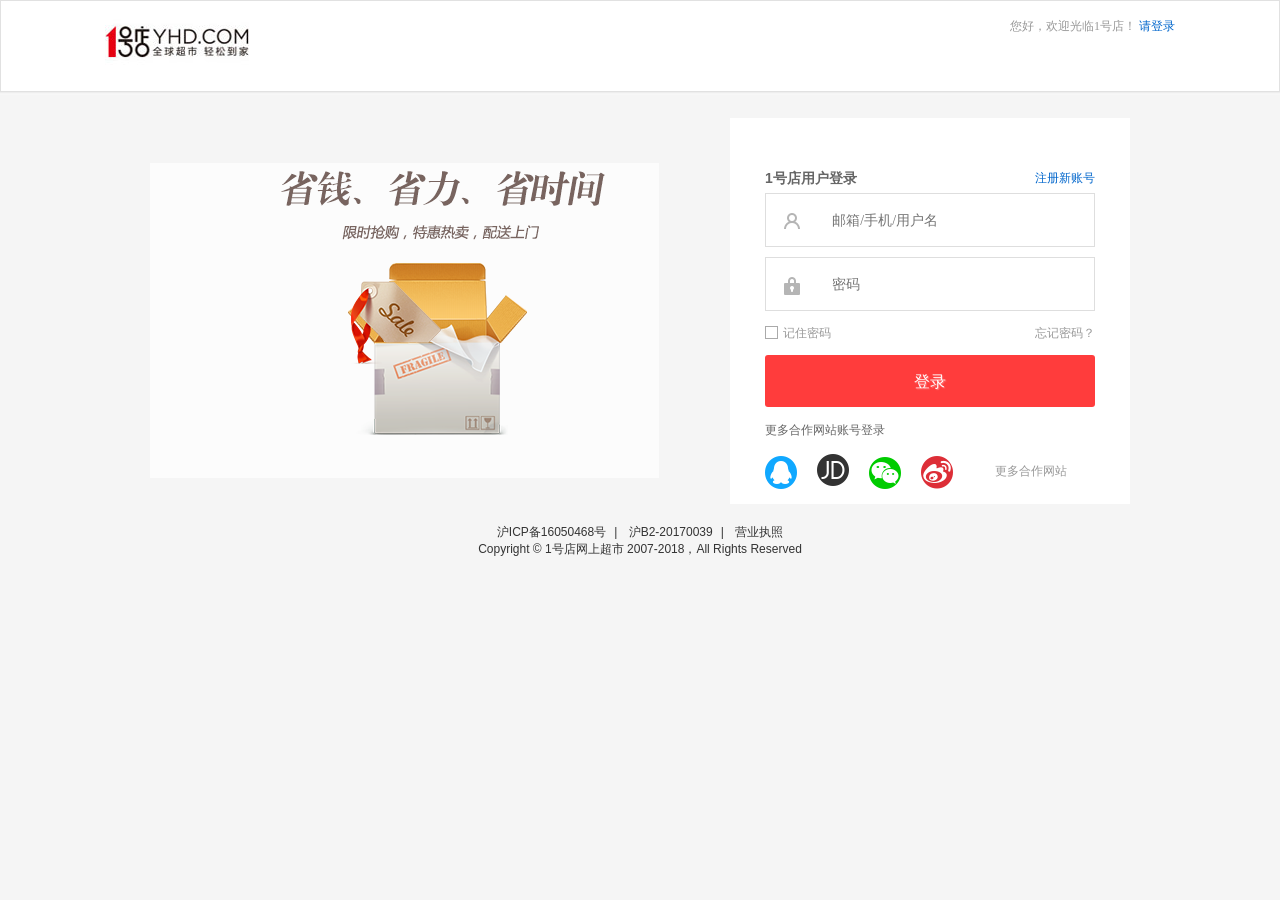
<file: src/html/login.html>
<!DOCTYPE html>
<html lang="en">
<head>
    <meta charset="UTF-8">
    <meta name="viewport" content="width=device-width, initial-scale=1.0">
    <meta http-equiv="X-UA-Compatible" content="ie=edge">
    <title>1号店登录</title>
    <link rel="icon" href="https://www.yhd.com//favicon.ico" />

    <link rel="stylesheet" href="../css/login.css">
    <script src="../js/require.js" data-main="../js/main.login.js"></script>
</head>
<body>
    <header id="hlogin">
        <div class="wrap">
            <img src="../images/qsdj.jpg" alt="">
            <div class="header_right">
                您好，欢迎光临1号店！ <a href="#">请登录</a>
            </div>
        </div>
    </header>
    <div class="login_wrap">
        <div class="wrap clearfix">
            <div class="login_banner">
                <img src="../images/login_pic .png" alt="">
            </div>
            <div class="login_box">
                <div class="login">
                    <div class="error_tip"></div>
                    <div class="clearfix">
                        <h3>1号店用户登录</h3>
                        <a href="./registry.html">注册新账号</a>
                    </div>
                    <div class="login_form">
                        <div class="form_item use">
                            <label class="user_img">&nbsp;</label>
                            <input type="text" name="usename" id="username" placeholder="邮箱/手机/用户名">
                        </div>
                    </div>
                    <div class="login_form">
                        <div class="form_item pass">
                            <label class="pass_img">&nbsp;</label>
                            <input type="password" name="password" id="password" placeholder="密码">
                        </div>
                    </div>
                    <div class="auto_login">
                        <p class="clearfix">
                            <a href="javascript:;" id="checkL" class="uncheck">记住密码</a>
                            <span>请勿在公用电脑上启用</span>
                        </p>
                        <a href="#" id="forget">忘记密码？</a>
                    </div>
                    <button id="login_button">登录</button>

                    <div class="more_land">
                        <p>更多合作网站账号登录</p>
                        <div class="clearfix">
                            <ul>
                                <li class="iconlogin qq" title="QQ"></li>
                                <li class="iconlogin jingdong" title="京东"></li>
                                <li class="iconlogin weixin" title="微信"></li>
                                <li class="iconlogin sina" title="新浪微博"></li>

                            </ul>
                            <a href="#" class="unfold">更多合作网站
                                <i></i>
                            </a>
                            <em></em>
                        </div>
                    </div>
                </div>
            </div>
        </div>
    </div>
    <footer id="flogin">
        <a href="http://www.miibeian.gov.cn/">沪ICP备16050468号</a>|
        <a>沪B2-20170039</a>|
        <a href="http://d7.yihaodianimg.com/N09/M07/BD/7B/ChEi11kJnKaAJQMrAAK-LnhML4o60600.jpg"
            data-ref="YHD_Footer_Licence">营业执照</a>
        <p>Copyright © 1号店网上超市 2007-2018，All Rights Reserved</p>
    </footer>
</body>
</html>
</file>
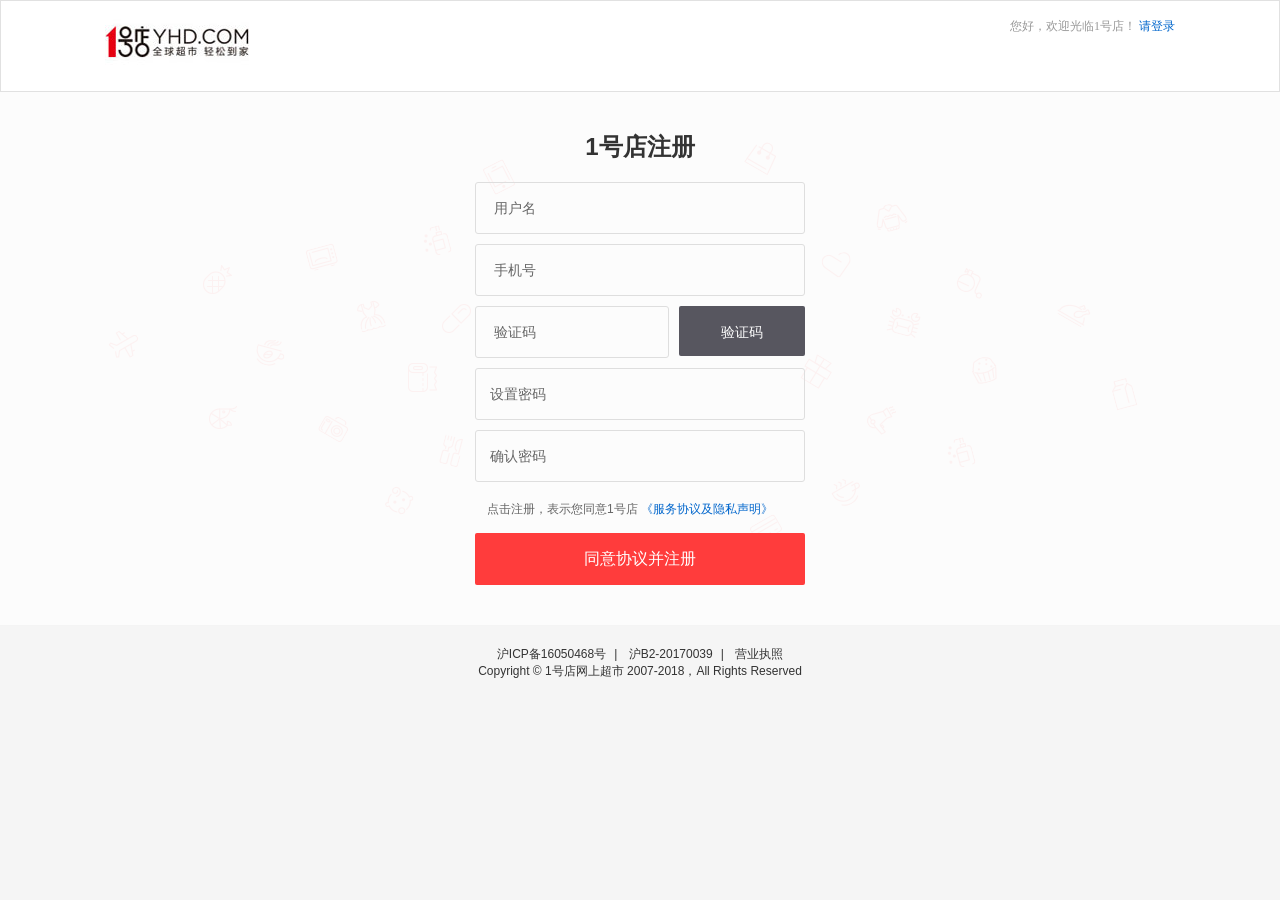
<file: src/html/registry.html>
<!DOCTYPE html>
<html lang="en">
<head>
    <meta charset="UTF-8">
    <meta name="viewport" content="width=device-width, initial-scale=1.0">
    <meta http-equiv="X-UA-Compatible" content="ie=edge">
    <title>注册1号店</title>
    <link rel="icon" href="https://www.yhd.com//favicon.ico" />
    
    <link rel="stylesheet" href="../css/login.css">
    <link rel="stylesheet" href="../css/registry.css">
    <script src="../js/require.js" data-main="../js/main.registry"></script>
</head>
<body>
    <header id="hlogin">
        <div class="wrap">
            <img src="../images/qsdj.jpg" alt="">
            <div class="header_right">
                您好，欢迎光临1号店！ <a href="./login.html">请登录</a>
            </div>
        </div>
    </header>

    <section id="registry">
        <div class="bg bg1"></div>
        <div class="bg bg2"></div>
        <div class="bg bg3"></div>
        <div class="bg bg4"></div>
        <div class="bg bg5"></div>
        <div class="registry">
            <h2 class="re_title">1号店注册</h2>
            <div class="re_form">
                <ul>
                    <li>
                        <div class="same_item">
                            <input type="text" class="same_input" id="user">
                            <span class="same_label">用户名</span>
                        </div>
                        <div class="same_tips tips_user">
                            <div class="tips_in">
                                <i></i>
                                <div class="tips_word">4-20位字符，可由中文、英文、数字或符号"_"组成</div>
                            </div>
                        </div>
                        <div class="success"></div>
                    </li>
                    <li>
                        <div class="same_item">
                            <input type="text" class="same_input" id="pho">
                            <span class="same_label">手机号</span>
                        </div>
                        <div class="same_tips tips_pho">
                            <div class="tips_in">
                                <i></i>
                                <div class="tips_word">请填写正确的手机号码，以便 接收订单通知，找回密码等</div>
                            </div>
                        </div>
                        <div class="success"></div>
                    </li>
                    <li class="short_item">
                        <div class="same_item short">
                            <input type="text" class="same_input short_input" id="security">
                            <span class="same_label">验证码</span>
                        </div>
                        <a class="yanzheng" href="javascript:;">验证码</a>
                        <div class="same_tips tips_sec">
                            <div class="tips_in">
                                <i></i>
                                <div class="tips_word">请填写正确的验证码</div>
                            </div>
                        </div>
                        <div class="success"></div>
                    </li>
                    <li>
                        <div class="same_item">
                            <input type="password" class="same_input" id="pass">
                            <span class="same_label same_label1">设置密码</span>
                        </div>
                        <div class="same_tips tips_pas">
                            <div class="tips_in">
                                <i></i>
                                <div class="tips_word">6-20个大小写英文字母、符号或数字的组合</div>
                            </div>
                        </div>
                        <div class="success"></div>
                    </li>
                    <li>
                        <div class="same_item">
                            <input type="password" class="same_input" id="truepass">
                            <span class="same_label same_label1">确认密码</span>
                        </div>
                        <div class="same_tips tips_two">
                            <div class="tips_in">
                                <i></i>
                                <div class="tips_word">请再次输入密码</div>
                            </div>
                        </div>
                        <div class="success"></div>
                    </li>
                    <li>
                        <div class="re_sub">
                            点击注册，表示您同意1号店
                            <a href="#">《服务协议及隐私声明》</a>
                        </div>
                        <a href="javascript:;" class="re_button">同意协议并注册</a>
                    </li>
                </ul>
            </div>
        </div>
    </section>

    <footer id="flogin">
        <a href="http://www.miibeian.gov.cn/">沪ICP备16050468号</a>|
        <a>沪B2-20170039</a>|
        <a href="http://d7.yihaodianimg.com/N09/M07/BD/7B/ChEi11kJnKaAJQMrAAK-LnhML4o60600.jpg"
            data-ref="YHD_Footer_Licence">营业执照</a>
        <p>Copyright © 1号店网上超市 2007-2018，All Rights Reserved</p>
    </footer>
</body>
</html>
</file>
<file: src/css/login.css>
@charset "UTF-8";
/* line 5, ../../../../../Ruby26-x64/lib/ruby/gems/2.6.0/gems/compass-core-1.0.3/stylesheets/compass/reset/_utilities.scss */
html, body, div, span, applet, object, iframe,
h1, h2, h3, h4, h5, h6, p, blockquote, pre,
a, abbr, acronym, address, big, cite, code,
del, dfn, em, img, ins, kbd, q, s, samp,
small, strike, strong, sub, sup, tt, var,
b, u, i, center,
dl, dt, dd, ol, ul, li,
fieldset, form, label, legend,
table, caption, tbody, tfoot, thead, tr, th, td,
article, aside, canvas, details, embed,
figure, figcaption, footer, header, hgroup,
menu, nav, output, ruby, section, summary,
time, mark, audio, video {
  margin: 0;
  padding: 0;
  border: 0;
  font: inherit;
  font-size: 100%;
  vertical-align: baseline;
}

/* line 22, ../../../../../Ruby26-x64/lib/ruby/gems/2.6.0/gems/compass-core-1.0.3/stylesheets/compass/reset/_utilities.scss */
html {
  line-height: 1;
}

/* line 24, ../../../../../Ruby26-x64/lib/ruby/gems/2.6.0/gems/compass-core-1.0.3/stylesheets/compass/reset/_utilities.scss */
ol, ul {
  list-style: none;
}

/* line 26, ../../../../../Ruby26-x64/lib/ruby/gems/2.6.0/gems/compass-core-1.0.3/stylesheets/compass/reset/_utilities.scss */
table {
  border-collapse: collapse;
  border-spacing: 0;
}

/* line 28, ../../../../../Ruby26-x64/lib/ruby/gems/2.6.0/gems/compass-core-1.0.3/stylesheets/compass/reset/_utilities.scss */
caption, th, td {
  text-align: left;
  font-weight: normal;
  vertical-align: middle;
}

/* line 30, ../../../../../Ruby26-x64/lib/ruby/gems/2.6.0/gems/compass-core-1.0.3/stylesheets/compass/reset/_utilities.scss */
q, blockquote {
  quotes: none;
}
/* line 103, ../../../../../Ruby26-x64/lib/ruby/gems/2.6.0/gems/compass-core-1.0.3/stylesheets/compass/reset/_utilities.scss */
q:before, q:after, blockquote:before, blockquote:after {
  content: "";
  content: none;
}

/* line 32, ../../../../../Ruby26-x64/lib/ruby/gems/2.6.0/gems/compass-core-1.0.3/stylesheets/compass/reset/_utilities.scss */
a img {
  border: none;
}

/* line 116, ../../../../../Ruby26-x64/lib/ruby/gems/2.6.0/gems/compass-core-1.0.3/stylesheets/compass/reset/_utilities.scss */
article, aside, details, figcaption, figure, footer, header, hgroup, main, menu, nav, section, summary {
  display: block;
}

@font-face {
  font-family: iconfont;
  src: url(../fonts/iconfont.woff) format("woff");
}
@font-face {
  font-family: iconlogin;
  src: url(../fonts/iconlogin.woff) format("woff");
}
/* line 22, ../sass/_common.scss */
.iconfont {
  font-family: "iconfont";
  font-size: 16px;
  font-style: normal;
  -webkit-font-smoothing: antialiased;
}

/* line 28, ../sass/_common.scss */
.iconlogin {
  font-family: "iconlogin";
  font-size: 16px;
  font-style: normal;
  -webkit-font-smoothing: antialiased;
}

/* line 34, ../sass/_common.scss */
.clearfix::after {
  content: "";
  height: 0;
  clear: both;
  overflow: hidden;
  display: block;
  visibility: hidden;
}

/* line 43, ../sass/_common.scss */
.wrap {
  width: 1070px;
  margin: 0 auto;
  position: relative;
}

/* line 48, ../sass/_common.scss */
body {
  color: #333;
  background-color: #f5f5f5;
  font: 12px "Microsoft YaHei", Helvetica Neue, tahoma, Arial, Verdana, "Hiragino Sans GB", "宋体";
}

/* line 53, ../sass/_common.scss */
a {
  text-decoration: none;
  color: #666;
}

/* line 2, ../sass/login.scss */
#hlogin {
  padding: 16px;
  font-size: 12px;
  background: #FFF;
  border: 1px solid #e1e1e1;
}
/* line 7, ../sass/login.scss */
#hlogin .header_right {
  float: right;
  line-height: 18px;
  font-family: "SimSun";
  color: #999;
}
/* line 12, ../sass/login.scss */
#hlogin .header_right a {
  color: #06c;
}

/* line 18, ../sass/login.scss */
.login_wrap {
  padding: 26px 0 0;
  background: url(../images/login_topshadow.png) repeat-x;
}
/* line 21, ../sass/login.scss */
.login_wrap .wrap {
  width: 980px;
  margin: 0 auto;
}
/* line 24, ../sass/login.scss */
.login_wrap .wrap .login_banner {
  margin-top: 45px;
  width: 510px;
  height: 315px;
  float: left;
}
/* line 29, ../sass/login.scss */
.login_wrap .wrap .login_banner .login_banner img {
  width: 510px;
  height: 315px;
}
/* line 34, ../sass/login.scss */
.login_wrap .wrap .login_box {
  position: relative;
  float: right;
  width: 330px;
  padding: 45px 35px 15px 35px;
  background-color: #fff;
}

/* line 44, ../sass/login.scss */
.login_wrap .login_box .login .error_tip {
  position: absolute;
  top: 9px;
  left: 35px;
  width: 282px;
  height: 30px;
  overflow: hidden;
  padding: 0 10px 0 36px;
  border: 1px solid #e5debc;
  border-radius: 2px;
  background: #fff7d1 url(../images/login_new.png) no-repeat -324px -150px;
  line-height: 30px;
  color: #999;
  display: none;
}
/* line 59, ../sass/login.scss */
.login_wrap .login_box .login h3 {
  float: left;
  font-size: 14px;
  color: #666;
  font-weight: bold;
  line-height: 30px;
}
/* line 66, ../sass/login.scss */
.login_wrap .login_box .login a {
  float: right;
  line-height: 30px;
  color: #06c;
}
/* line 73, ../sass/login.scss */
.login_wrap .login_box .login .login_form .form_item {
  position: relative;
  z-index: 100;
  height: 24px;
  margin-bottom: 10px;
  padding: 14px 18px;
  border: 1px solid #dedede;
  background: #FFF;
  line-height: 24px;
}
/* line 82, ../sass/login.scss */
.login_wrap .login_box .login .login_form .form_item label {
  display: inline-block;
  width: 42px;
  vertical-align: middle;
  color: #666;
}
/* line 88, ../sass/login.scss */
.login_wrap .login_box .login .login_form .form_item input {
  width: 230px;
  height: 24px;
  padding-left: 3px;
  border: 0 none;
  line-height: 24px;
  vertical-align: middle;
  font-family: "Microsoft YaHei";
  font-size: 14px;
  outline: none;
}
/* line 99, ../sass/login.scss */
.login_wrap .login_box .login .login_form .form_item .user_img {
  background: url(../images/login_new.png) no-repeat -50px 4px;
}
/* line 102, ../sass/login.scss */
.login_wrap .login_box .login .login_form .form_item .pass_img {
  background: url(../images/login_new.png) no-repeat -150px 4px;
}
/* line 107, ../sass/login.scss */
.login_wrap .login_box .login .auto_login {
  position: relative;
  margin: 10px 0;
  line-height: 24px;
  min-height: 24px;
  color: #999;
}
/* line 113, ../sass/login.scss */
.login_wrap .login_box .login .auto_login .check {
  float: left;
  padding-left: 18px;
  background: url(../images/login_new.png) no-repeat -347px -325px;
  color: #999;
  line-height: 24px;
}
/* line 120, ../sass/login.scss */
.login_wrap .login_box .login .auto_login .uncheck {
  float: left;
  padding-left: 18px;
  background: url(../images/login_new.png) no-repeat -347px -265px;
  color: #999;
  line-height: 24px;
}
/* line 126, ../sass/login.scss */
.login_wrap .login_box .login .auto_login .uncheck:hover {
  background-position: -347px -295px;
  line-height: 24px;
}
/* line 131, ../sass/login.scss */
.login_wrap .login_box .login .auto_login span {
  color: red;
  line-height: 24px;
  margin-left: 7px;
  display: none;
}
/* line 137, ../sass/login.scss */
.login_wrap .login_box .login .auto_login #forget {
  position: absolute;
  right: 0;
  top: 0;
  color: #999;
  line-height: 24px;
}
/* line 145, ../sass/login.scss */
.login_wrap .login_box .login #login_button {
  width: 330px;
  height: 52px;
  border: 0 none;
  border-radius: 3px;
  background: #ff3c3c;
  font-size: 16px;
  color: #FFF;
  cursor: pointer;
  text-shadow: 1px 1px 1px #ff7373;
  font-family: "Microsoft YaHei";
  line-height: 52px;
}

/* line 160, ../sass/login.scss */
.login_wrap .more_land p {
  padding: 15px 0;
  color: #666;
}
/* line 164, ../sass/login.scss */
.login_wrap .more_land ul li {
  float: left;
  margin: 0 20px 0 0;
}
/* line 168, ../sass/login.scss */
.login_wrap .more_land .iconlogin {
  display: inline-block;
  width: 32px;
  height: 35px;
  font-size: 32px;
  line-height: 35px;
  font-family: "iconlogin";
}
/* line 176, ../sass/login.scss */
.login_wrap .more_land .qq {
  color: #10a8ff;
}
/* line 179, ../sass/login.scss */
.login_wrap .more_land .jongdong {
  color: #c81825;
}
/* line 182, ../sass/login.scss */
.login_wrap .more_land .weixin {
  color: #0c0;
}
/* line 185, ../sass/login.scss */
.login_wrap .more_land .sina {
  color: #dd2e37;
}
/* line 188, ../sass/login.scss */
.login_wrap .more_land .clearfix .unfold {
  float: right;
  display: block;
  line-height: 34px;
  color: #999;
}
/* line 193, ../sass/login.scss */
.login_wrap .more_land .clearfix .unfold i {
  display: inline-block;
  width: 20px;
  height: 26px;
  margin-top: 4px;
  margin-left: 5px;
  background: url(https://passport.yhd.com/front-passport/passport/images/login.png?e829f75) no-repeat -200px 3px;
  vertical-align: middle;
}

/* line 204, ../sass/login.scss */
#flogin {
  width: 980px;
  margin: 20px auto 0;
  text-align: center;
}
/* line 208, ../sass/login.scss */
#flogin a {
  margin: 0 8px;
  color: #333;
}
</file>
<file: src/css/registry.css>
@charset "UTF-8";
/* line 5, ../../../../../Ruby26-x64/lib/ruby/gems/2.6.0/gems/compass-core-1.0.3/stylesheets/compass/reset/_utilities.scss */
html, body, div, span, applet, object, iframe,
h1, h2, h3, h4, h5, h6, p, blockquote, pre,
a, abbr, acronym, address, big, cite, code,
del, dfn, em, img, ins, kbd, q, s, samp,
small, strike, strong, sub, sup, tt, var,
b, u, i, center,
dl, dt, dd, ol, ul, li,
fieldset, form, label, legend,
table, caption, tbody, tfoot, thead, tr, th, td,
article, aside, canvas, details, embed,
figure, figcaption, footer, header, hgroup,
menu, nav, output, ruby, section, summary,
time, mark, audio, video {
  margin: 0;
  padding: 0;
  border: 0;
  font: inherit;
  font-size: 100%;
  vertical-align: baseline;
}

/* line 22, ../../../../../Ruby26-x64/lib/ruby/gems/2.6.0/gems/compass-core-1.0.3/stylesheets/compass/reset/_utilities.scss */
html {
  line-height: 1;
}

/* line 24, ../../../../../Ruby26-x64/lib/ruby/gems/2.6.0/gems/compass-core-1.0.3/stylesheets/compass/reset/_utilities.scss */
ol, ul {
  list-style: none;
}

/* line 26, ../../../../../Ruby26-x64/lib/ruby/gems/2.6.0/gems/compass-core-1.0.3/stylesheets/compass/reset/_utilities.scss */
table {
  border-collapse: collapse;
  border-spacing: 0;
}

/* line 28, ../../../../../Ruby26-x64/lib/ruby/gems/2.6.0/gems/compass-core-1.0.3/stylesheets/compass/reset/_utilities.scss */
caption, th, td {
  text-align: left;
  font-weight: normal;
  vertical-align: middle;
}

/* line 30, ../../../../../Ruby26-x64/lib/ruby/gems/2.6.0/gems/compass-core-1.0.3/stylesheets/compass/reset/_utilities.scss */
q, blockquote {
  quotes: none;
}
/* line 103, ../../../../../Ruby26-x64/lib/ruby/gems/2.6.0/gems/compass-core-1.0.3/stylesheets/compass/reset/_utilities.scss */
q:before, q:after, blockquote:before, blockquote:after {
  content: "";
  content: none;
}

/* line 32, ../../../../../Ruby26-x64/lib/ruby/gems/2.6.0/gems/compass-core-1.0.3/stylesheets/compass/reset/_utilities.scss */
a img {
  border: none;
}

/* line 116, ../../../../../Ruby26-x64/lib/ruby/gems/2.6.0/gems/compass-core-1.0.3/stylesheets/compass/reset/_utilities.scss */
article, aside, details, figcaption, figure, footer, header, hgroup, main, menu, nav, section, summary {
  display: block;
}

@font-face {
  font-family: iconfont;
  src: url(../fonts/iconfont.woff) format("woff");
}
@font-face {
  font-family: iconlogin;
  src: url(../fonts/iconlogin.woff) format("woff");
}
/* line 22, ../sass/_common.scss */
.iconfont {
  font-family: "iconfont";
  font-size: 16px;
  font-style: normal;
  -webkit-font-smoothing: antialiased;
}

/* line 28, ../sass/_common.scss */
.iconlogin {
  font-family: "iconlogin";
  font-size: 16px;
  font-style: normal;
  -webkit-font-smoothing: antialiased;
}

/* line 34, ../sass/_common.scss */
.clearfix::after {
  content: "";
  height: 0;
  clear: both;
  overflow: hidden;
  display: block;
  visibility: hidden;
}

/* line 43, ../sass/_common.scss */
.wrap {
  width: 1070px;
  margin: 0 auto;
  position: relative;
}

/* line 48, ../sass/_common.scss */
body {
  color: #333;
  background-color: #f5f5f5;
  font: 12px "Microsoft YaHei", Helvetica Neue, tahoma, Arial, Verdana, "Hiragino Sans GB", "宋体";
}

/* line 53, ../sass/_common.scss */
a {
  text-decoration: none;
  color: #666;
}

/* line 2, ../sass/registry.scss */
#registry {
  width: 100%;
  position: relative;
  border-bottom: 1px solid #f4f4f4;
  background: #fcfcfc;
  padding: 30px 0 40px;
}
/* line 8, ../sass/registry.scss */
#registry .bg {
  position: absolute;
  top: 27px;
  left: 50%;
  z-index: 120;
  width: 1200px;
  height: 500px;
  margin-left: -600px;
  opacity: .05;
}
/* line 18, ../sass/registry.scss */
#registry .bg1 {
  background: url(../images/r_icon1.png) no-repeat;
}
/* line 21, ../sass/registry.scss */
#registry .bg2 {
  background: url(../images/r_icon2.png) no-repeat;
}
/* line 24, ../sass/registry.scss */
#registry .bg3 {
  background: url(../images/r_icon3.png) no-repeat;
}
/* line 27, ../sass/registry.scss */
#registry .bg4 {
  background: url(../images/r_icon4.png) no-repeat;
}
/* line 30, ../sass/registry.scss */
#registry .bg5 {
  background: url(../images/r_icon5.png) no-repeat;
}
/* line 33, ../sass/registry.scss */
#registry .registry {
  position: relative;
  z-index: 150;
  width: 330px;
  margin: 0 auto;
}
/* line 38, ../sass/registry.scss */
#registry .registry .re_title {
  text-align: center;
  font-weight: bold;
  font-size: 24px;
  line-height: 50px;
  color: #333;
}

/* line 47, ../sass/registry.scss */
#registry .re_form ul li {
  position: relative;
  min-height: 52px;
  margin-top: 10px;
  margin-right: -200px;
}
/* line 52, ../sass/registry.scss */
#registry .re_form ul li .same_item {
  position: relative;
  z-index: 2;
  width: 328px;
  height: 50px;
  border: 1px solid #dedede;
  border-radius: 3px;
}
/* line 59, ../sass/registry.scss */
#registry .re_form ul li .same_item .same_input {
  position: relative;
  z-index: 2;
  width: 288px;
  height: 20px;
  margin-top: 15px;
  padding: 0px 20px;
  background: 0;
  border: 0;
  outline: 0;
  font-size: 14px;
  line-height: 20px;
  color: #666;
}
/* line 73, ../sass/registry.scss */
#registry .re_form ul li .same_item .same_label {
  position: absolute;
  left: 0px;
  top: 0px;
  display: inline-block;
  width: 60px;
  height: 50px;
  font-size: 14px;
  line-height: 50px;
  color: #666;

  text-align: right;
}
#registry .re_form ul li .same_item .same_label1{
  left: 10px;
}
/* line 84, ../sass/registry.scss */
#registry .re_form ul li .short {
  width: 192px;
  float: left;
}
/* line 87, ../sass/registry.scss */
#registry .re_form ul li .short .short_input {
  width: 152px;
  float: left;
}
/* line 92, ../sass/registry.scss */
#registry .re_form ul li .same_tips {
  display: none;
  position: absolute;
  left: 348px;
  top: 0;
  font-size: 12px;
  color: #fff;
}
/* line 99, ../sass/registry.scss */
#registry .re_form ul li .same_tips .tips_in {
  padding: 10px;
  background: #e4e4e4;
}
/* line 102, ../sass/registry.scss */
#registry .re_form ul li .same_tips .tips_in i {
  position: absolute;
  left: -10px;
  top: 50%;
  z-index: 2;
  width: 0;
  height: 0;
  overflow: hidden;
  line-height: 0;
  margin-top: -5px;
  border-color: transparent #e4e4e4 transparent transparent;
  border-style: dashed solid dashed dashed;
  border-width: 5px;
  font-size: 0;
}
/* line 117, ../sass/registry.scss */
#registry .re_form ul li .same_tips .tips_in .tips_word {
  max-width: 160px;
  line-height: 20px;
  color: #666;
}
/* line 124, ../sass/registry.scss */
#registry .re_form ul li .tips_user {
  top: -4px;
}
/* line 127, ../sass/registry.scss */
#registry .re_form ul li .re_sub {
  height: 35px;
  font-size: 12px;
  line-height: 35px;
  color: #666;
  text-indent: 1em;
}
/* line 133, ../sass/registry.scss */
#registry .re_form ul li .re_sub a {
  color: #06c;
  text-decoration: none;
  font-size: 12px;
}
/* line 139, ../sass/registry.scss */
#registry .re_form ul li .re_button {
  display: block;
  width: 330px;
  height: 52px;
  margin-top: 6px;
  background-color: #ff3c3c;
  font-size: 16px;
  line-height: 52px;
  color: #fff;
  text-align: center;
  border-radius: 2px;
}

/* line 154, ../sass/registry.scss */
#registry .re_form ul .short_item a {
  position: relative;
  z-index: 2;
  width: 126px;
  height: 50px;
  margin-left: 10px;
  text-align: center;
  background-color: #57565f;
  line-height: 52px;
  color: #fff;
  cursor: default;
  border-radius: 2px;
  font-size: 14px;
  float: left;
  cursor: pointer;
}

/* line 172, ../sass/registry.scss */
.success {
  display: none;
  position: absolute;
  left: 348px;
  top: 14px;
  width: 23px;
  height: 23px;
  background: url(../images/regist_new.png) no-repeat -50px 0;
}
</file>
